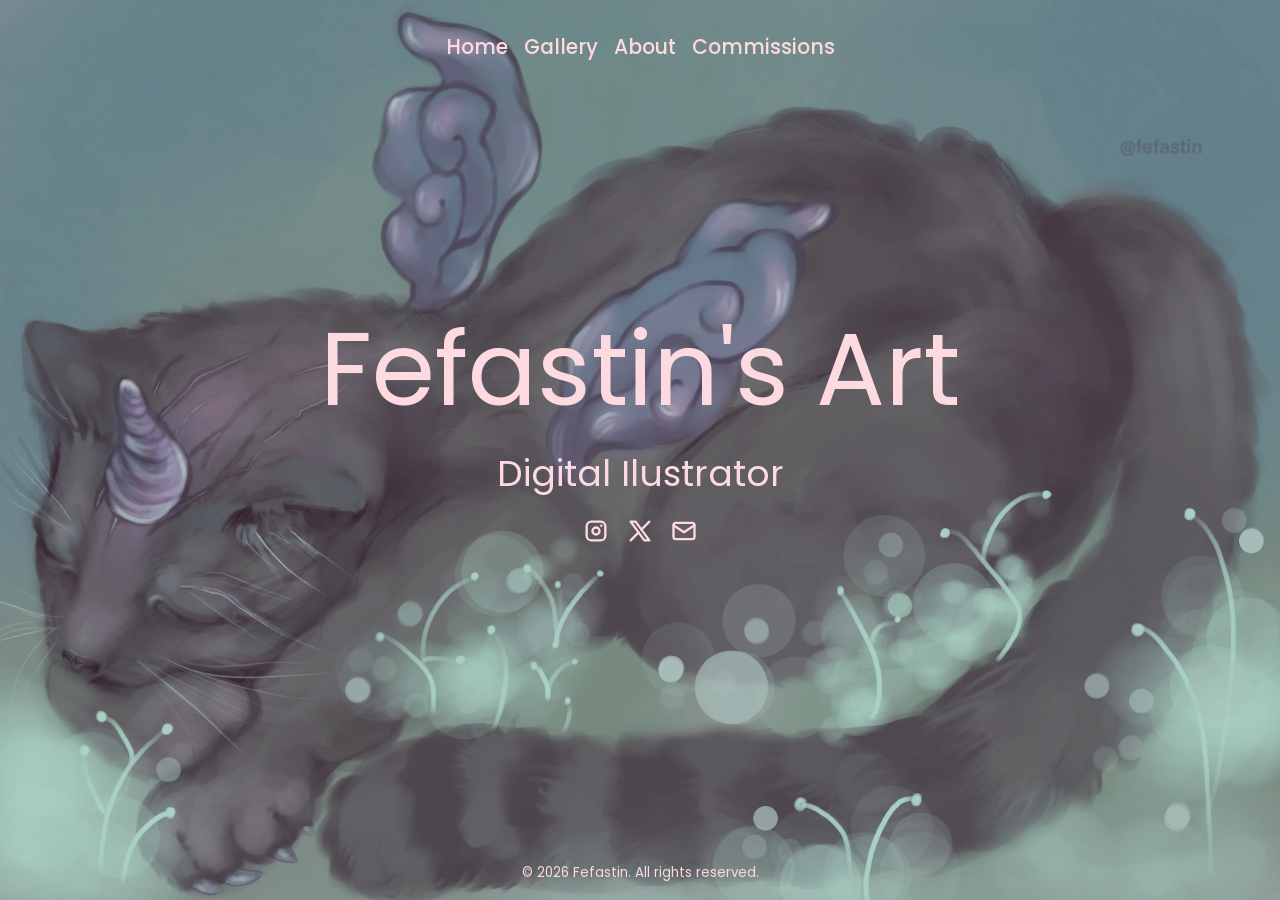
<file: index.html>
<!-- ¿Cuál es el propósito de esta página? 
    Landing page
-->

<!-- ¿Qué comunica primero? 
    Nombre de la artista, redes sociales, muestra de arte como background
-->

<!-- ¿Qué jerarquía de información tiene?
    - Navegacion por la página (home, galeria, acerca y comisiones)
    - Nombre de la artista
    - Profesion
    - Redes sociales
-->

<!-- ¿Qué secciones necesita?
    Al ser bien minimalista el inicio, tendria 
    solo una sección dentro del main (h1 (nombre), h3 (profesion), svgs (redes sociales))
-->

<!DOCTYPE html>
<html lang="en">
<head>
    <meta charset="UTF-8" />
    <!-- codificacion -->
    <meta name="viewport" content="width=device-width, initial-scale=1.0" />
    <title>Fefastin's Art | Home</title>
    <meta
    name="description"
    content="Fefastin's Portfolio, digital ilustrator"
    />
    <link rel="icon" type="image/jpg" href="assets/icons/icon.webp" />
    <link rel="stylesheet" href="styles/base.css" />
    <link rel="stylesheet" href="styles/layout.css" />
    <link rel="stylesheet" href="styles/components.css" />
    <link rel="stylesheet" href="styles/pages/home.css">
</head>

<body>
    <header>
        <nav>
            <ul>
                <li><a href="index.html">Home</a></li>
                <li><a href="gallery.html">Gallery</a></li>
                <li><a href="about.html">About</a></li>
                <li><a href="commissions.html">Commissions</a></li>
            </ul>
        </nav>
    </header>
    
    <main>
        <section class="hero">
            <h1>Fefastin's Art</h1>
            <h2>Digital Ilustrator</h2>
            <div class="socials">
            <!-- redes sociales -->
            <ul>
                <li>
                <a href="https://www.instagram.com/fefastin/" target="_blank" rel="noreferrer noopener" aria-label="Instagram">
                    <svg
                    xmlns="http://www.w3.org/2000/svg"
                    width="24"
                    height="24"
                    viewBox="0 0 24 24"
                    fill="none"
                    stroke="currentColor"
                    stroke-width="2"
                    stroke-linecap="round"
                    stroke-linejoin="round"
                    class="icon icon-tabler icons-tabler-outline icon-tabler-brand-instagram"
                    >
                    <path stroke="none" d="M0 0h24v24H0z" fill="none" />
                    <path
                        d="M4 8a4 4 0 0 1 4 -4h8a4 4 0 0 1 4 4v8a4 4 0 0 1 -4 4h-8a4 4 0 0 1 -4 -4l0 -8"
                    />
                    <path d="M9 12a3 3 0 1 0 6 0a3 3 0 0 0 -6 0" />
                    <path d="M16.5 7.5v.01" />
                    </svg>
                </a>
                </li>
                <li>
                <a href="https://x.com/fefastin" target="_blank" rel="noreferrer noopener" aria-label="twitter">
                    <svg
                    xmlns="http://www.w3.org/2000/svg"
                    width="24"
                    height="24"
                    viewBox="0 0 24 24"
                    fill="none"
                    stroke="currentColor"
                    stroke-width="2"
                    stroke-linecap="round"
                    stroke-linejoin="round"
                    class="icon icon-tabler icons-tabler-outline icon-tabler-brand-x"
                    >
                    <path stroke="none" d="M0 0h24v24H0z" fill="none" />
                    <path d="M4 4l11.733 16h4.267l-11.733 -16l-4.267 0" />
                    <path d="M4 20l6.768 -6.768m2.46 -2.46l6.772 -6.772" />
                    </svg>
                </a>
                </li>
                <li>
                <a href="mailto:mail@mail.com">
                    <svg
                    xmlns="http://www.w3.org/2000/svg"
                    width="24"
                    height="24"
                    viewBox="0 0 24 24"
                    fill="none"
                    stroke="currentColor"
                    stroke-width="2"
                    stroke-linecap="round"
                    stroke-linejoin="round"
                    class="icon icon-tabler icons-tabler-outline icon-tabler-mail"
                    >
                    <path stroke="none" d="M0 0h24v24H0z" fill="none" />
                    <path
                        d="M3 7a2 2 0 0 1 2 -2h14a2 2 0 0 1 2 2v10a2 2 0 0 1 -2 2h-14a2 2 0 0 1 -2 -2v-10"
                    />
                    <path d="M3 7l9 6l9 -6" />
                    </svg>
                </a>
                </li>
            </ul>
            </div>
        </section>
    </main>

    <footer>
        <small>&copy; 2026 Fefastin. All rights reserved.</small>
    </footer>
</body>
</html>
</file>
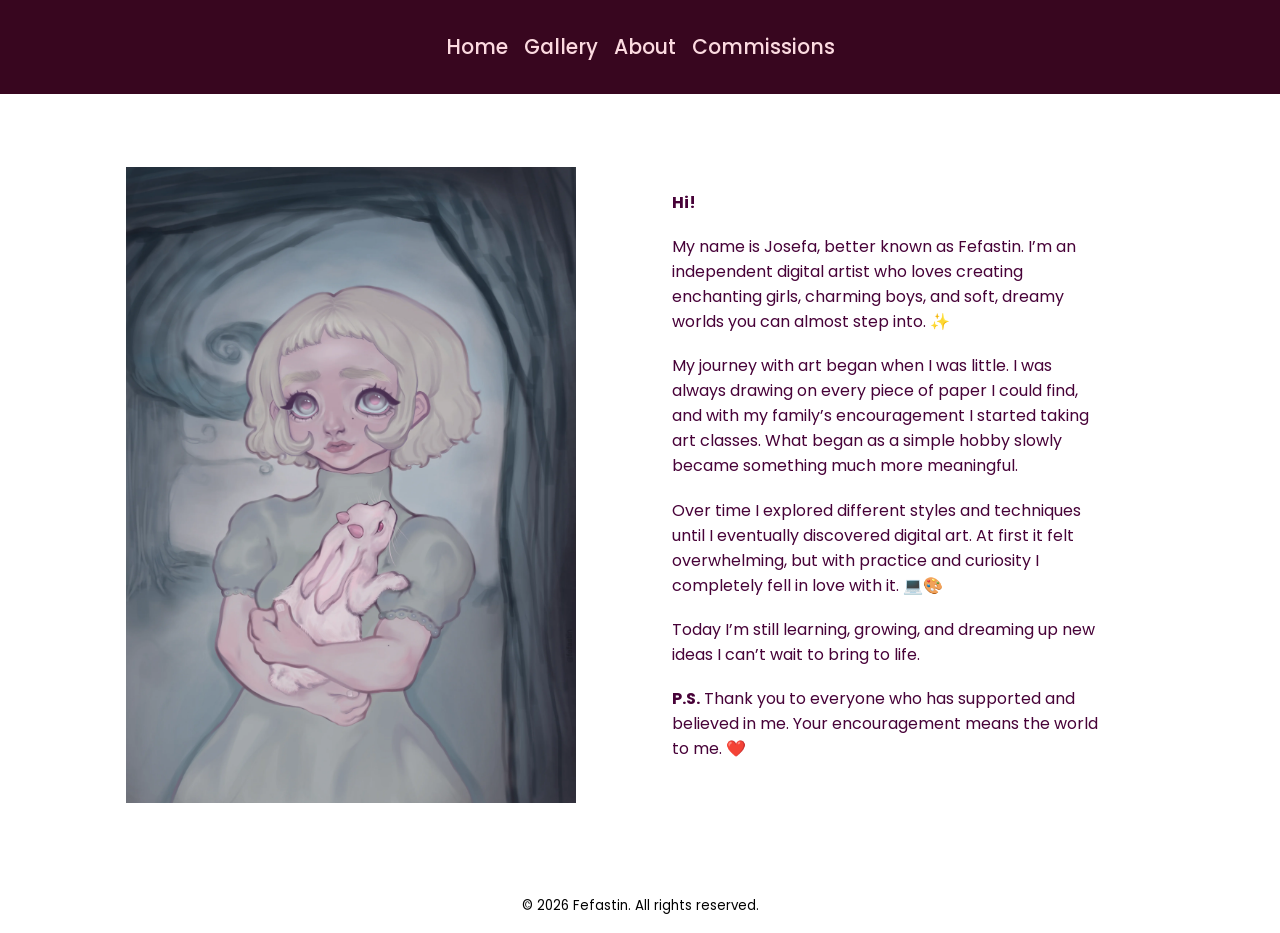
<file: about.html>
<!doctype html>
<html lang="en">
  <head>
    <meta charset="UTF-8" />
    <!-- codificacion -->
    <meta name="viewport" content="width=device-width, initial-scale=1.0" />
    <title>About</title>
    <meta
      name="description"
      content="About Fefastin"
    />
    <link rel="icon" type="image/jpg" href="assets/icons/icon.webp" />
    <link rel="stylesheet" href="styles/base.css" />
    <link rel="stylesheet" href="styles/layout.css" />
    <link rel="stylesheet" href="styles/components.css" />
    <link rel="stylesheet" href="styles/pages/about.css" />
  </head>

  <body>
    <header>
      <nav>
        <ul>
          <li><a href="index.html">Home</a></li>
          <li><a href="gallery.html">Gallery</a></li>
          <li><a href="about.html">About</a></li>
          <li><a href="commissions.html">Commissions</a></li>
        </ul>
      </nav>
    </header>

    <main>
      <section class="container">
        <figure class="image">
          <img
            src="assets/icons/icon.webp"
            alt="Portrait of digital artist Fefastin"
          />
        </figure>
        <div class="about">
          <p><strong>Hi!</strong></p>

          <p>
            My name is Josefa, better known as Fefastin. I’m an independent
            digital artist who loves creating enchanting girls, charming boys,
            and soft, dreamy worlds you can almost step into. ✨
          </p>

          <p>
            My journey with art began when I was little. I was always drawing on
            every piece of paper I could find, and with my family’s
            encouragement I started taking art classes. What began as a simple
            hobby slowly became something much more meaningful.
          </p>

          <p>
            Over time I explored different styles and techniques until I
            eventually discovered digital art. At first it felt overwhelming,
            but with practice and curiosity I completely fell in love with it.
            💻🎨
          </p>

          <p>
            Today I’m still learning, growing, and dreaming up new ideas I can’t
            wait to bring to life.
          </p>

          <p>
            <strong>P.S.</strong> Thank you to everyone who has supported and
            believed in me. Your encouragement means the world to me. ❤️
          </p>
        </div>
      </section>
    </main>

    <footer>
      <small>&copy; 2026 Fefastin. All rights reserved.</small>
    </footer>
  </body>
</html>
</file>
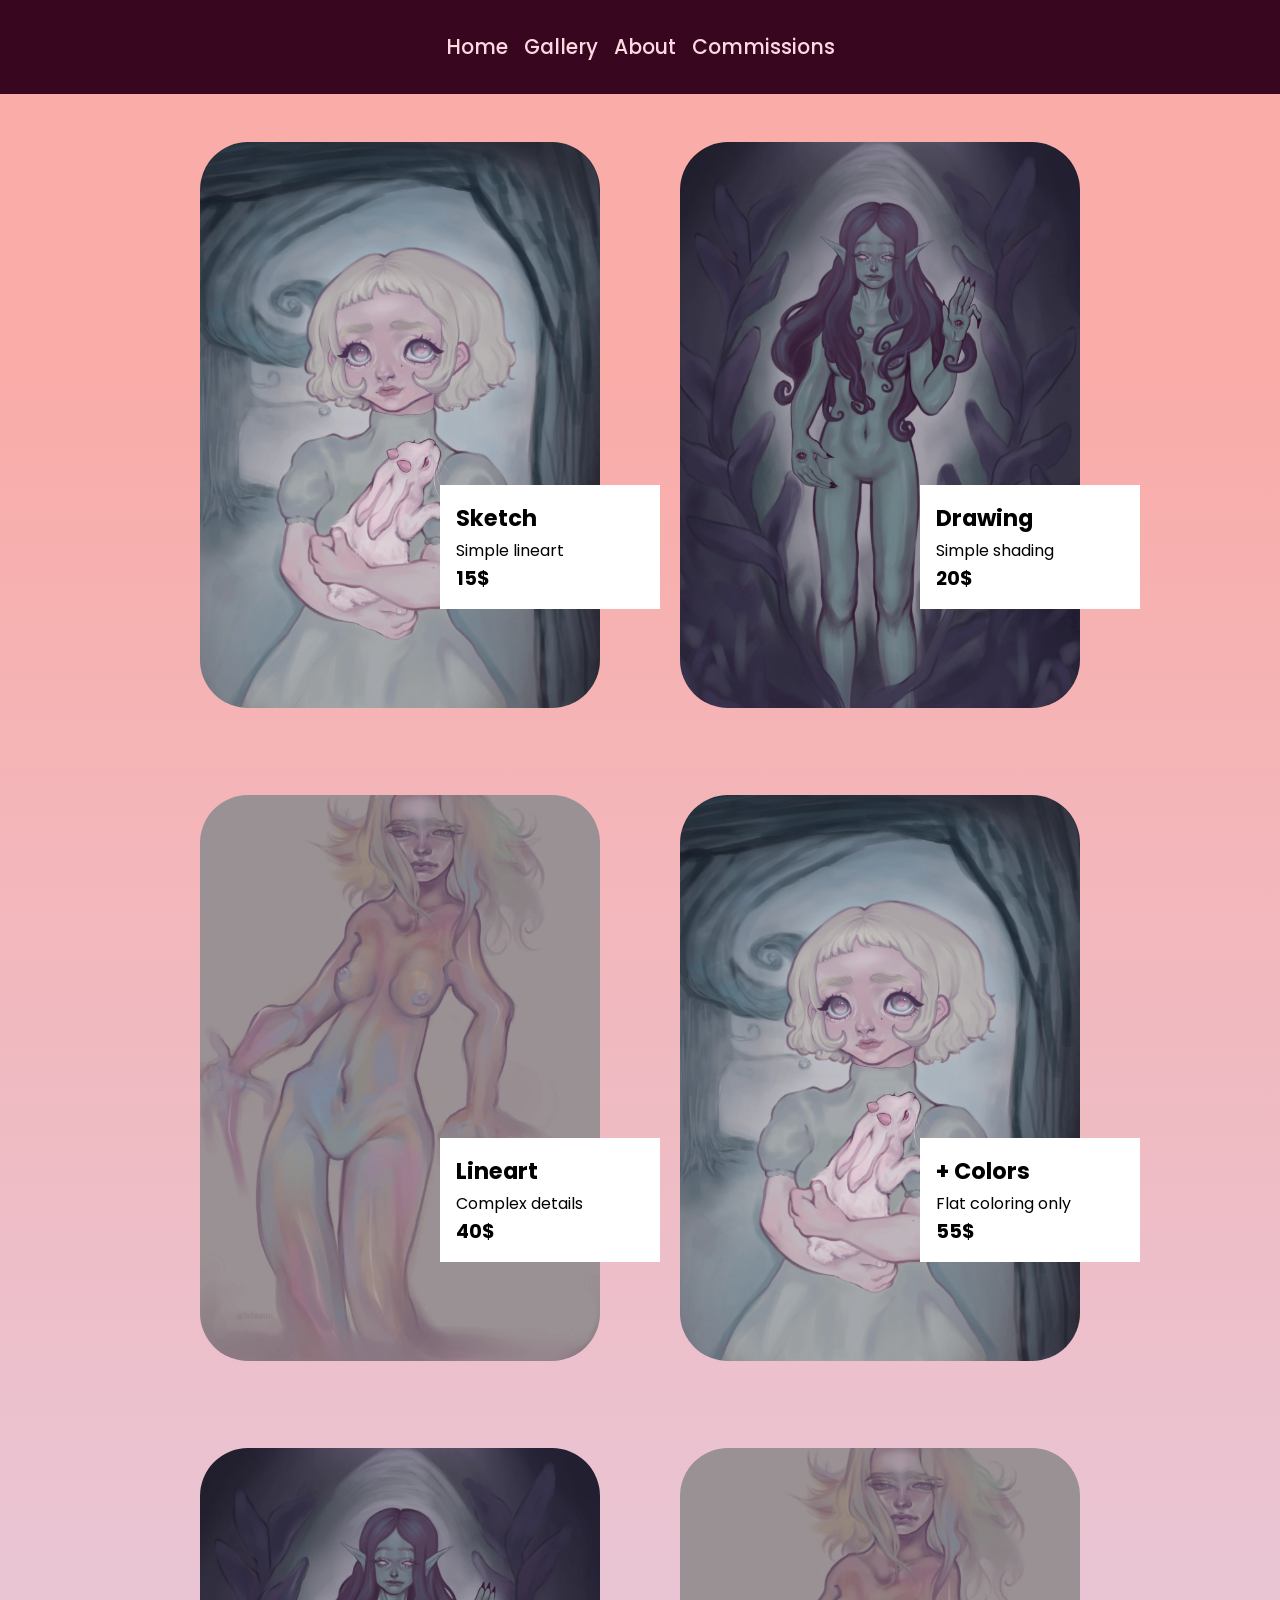
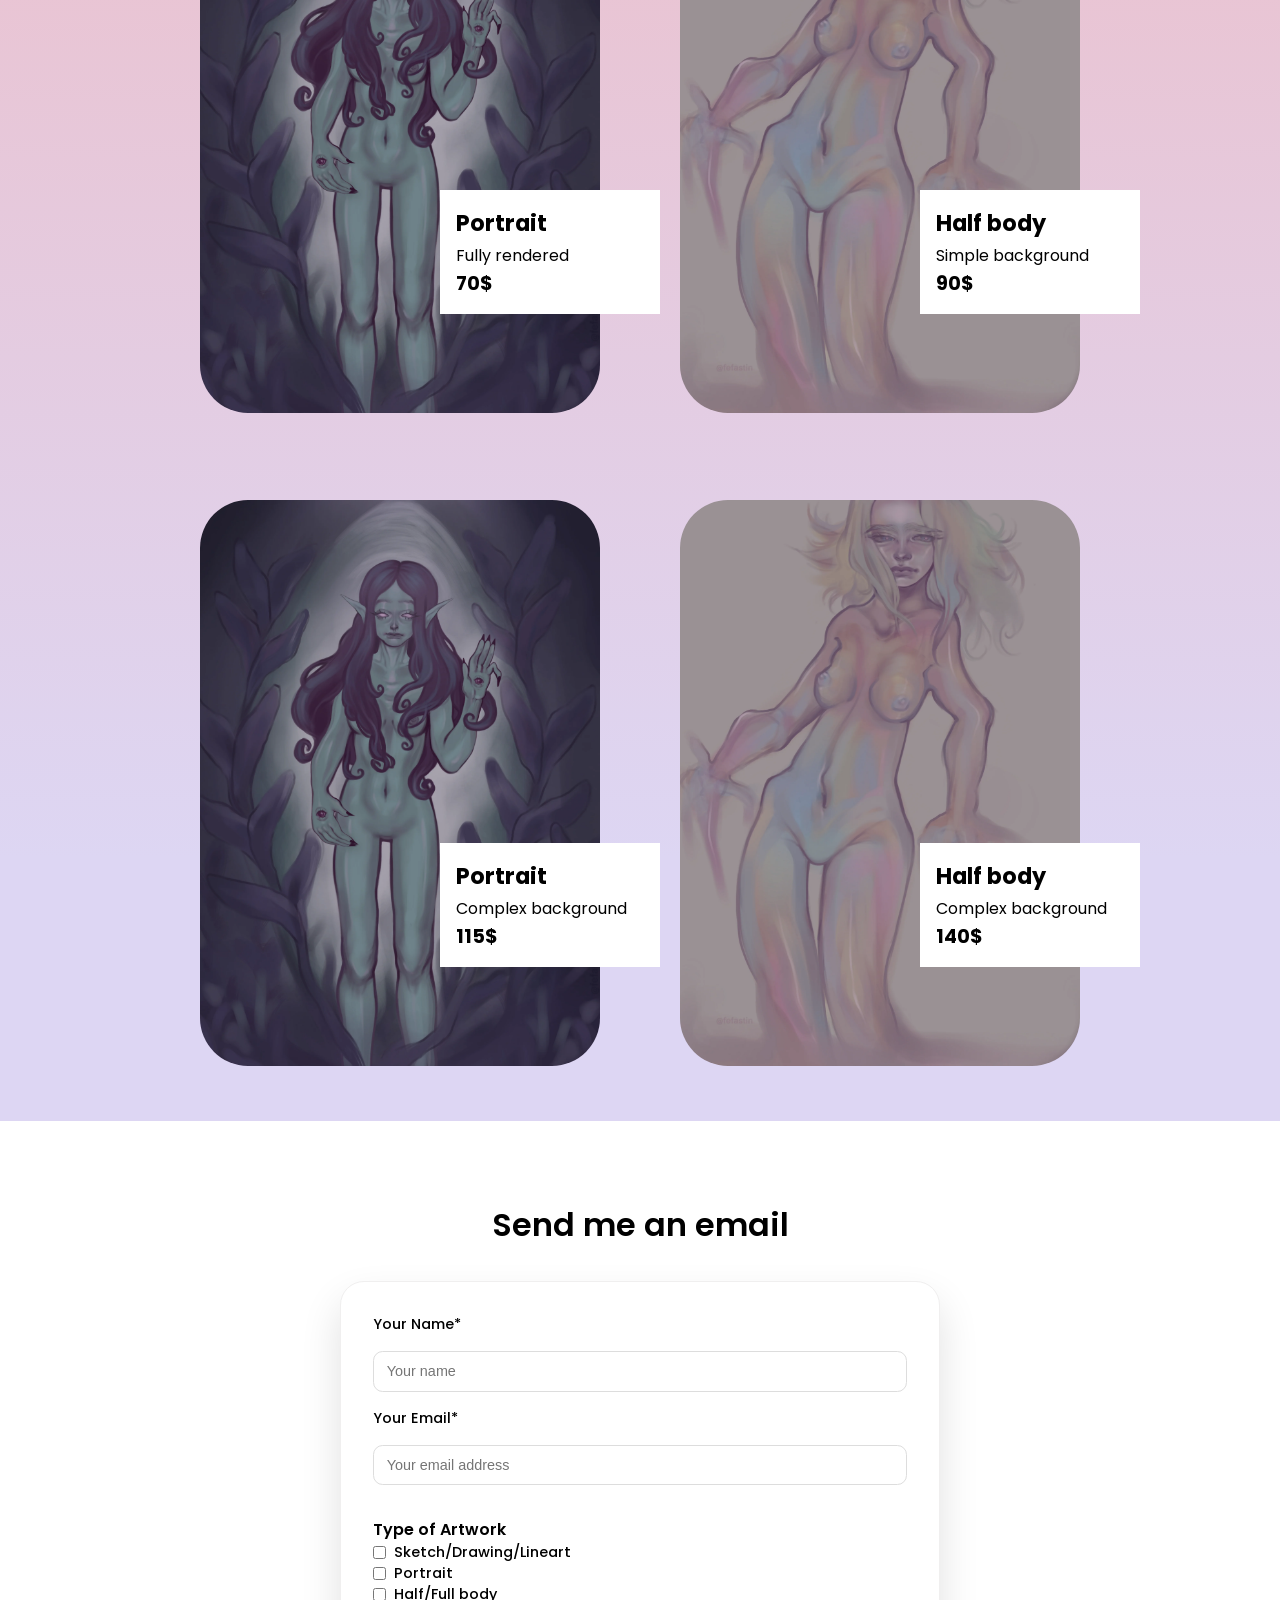
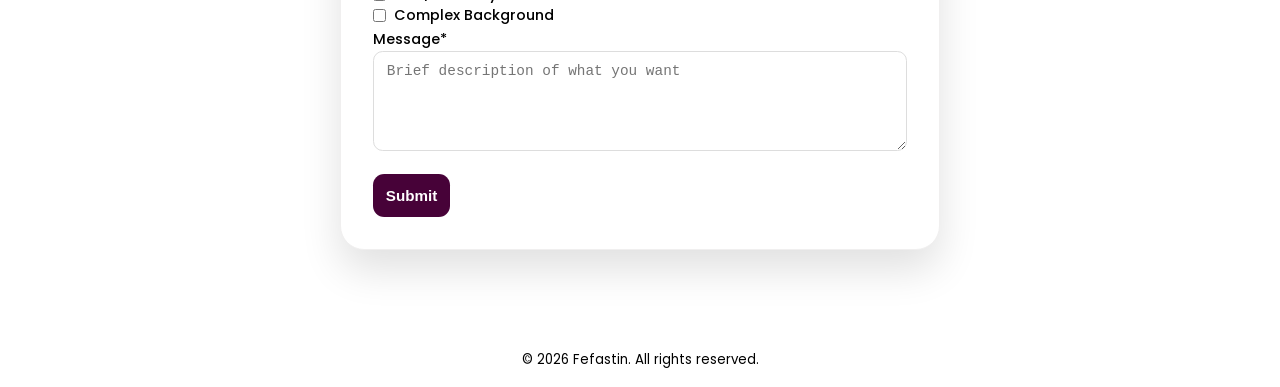
<file: commissions.html>
<!doctype html>
    <html lang="en">
    <head>
        <meta charset="UTF-8" />
        <!-- codificacion -->
        <meta name="viewport" content="width=device-width, initial-scale=1.0" />
        <title>Commissions</title>
        <meta
        name="description"
        content="Commissions"
        />
        <link rel="icon" type="image/jpg" href="assets/icons/icon.webp" />
        <link rel="stylesheet" href="styles/base.css" />
        <link rel="stylesheet" href="styles/layout.css" />
        <link rel="stylesheet" href="styles/components.css" />
        <link rel="stylesheet" href="styles/pages/commissions.css" />
        <script type="module" src="./js/form.js"></script>
    </head>

    <body>
        <header>
        <nav>
            <ul>
            <li><a href="index.html">Home</a></li>
            <li><a href="gallery.html">Gallery</a></li>
            <li><a href="about.html">About</a></li>
            <li><a href="commissions.html">Commissions</a></li>
            </ul>
        </nav>
        </header>
        <main>
            <section class="commissions">
                <h1 class="visually-hidden">Commissions</h1>
                
                <div class="commissions-grid">
                    <article class="commission-type">
                        <figure>
                            <img
                            src="./assets/images/girl_4.webp"
                            alt="Example of sketch style commission"
                            />
                        </figure>
                        <div class="card-info">
                            <h3>Sketch</h3>
                            <small>Simple lineart</small>
                            <p>
                                <strong>15$</strong>
                            </p>
                        </div>
                    </article>
                    
                    
                    <article class="commission-type">
                        <figure>
                            <img
                            src="./assets/images/girl_2.webp"
                            alt="Example of drawing style commission"
                            />
                        </figure>
                        <div class="card-info">
                            <h3>Drawing</h3>
                            <small>Simple shading</small>
                            <p>
                                <strong>20$</strong>
                            </p>
                        </div>
                    </article>
                    
                    
                    <article class="commission-type">
                        <figure>
                            <img
                            src="./assets/images/girl_3.webp"
                            alt="Example of lineart style commission"
                            />
                        </figure>
                        <div class="card-info">
                            <h3>Lineart</h3>
                            <small>Complex details</small>
                            <p>
                                <strong>40$</strong>
                            </p>
                        </div>
                    </article>
                    
                    <article class="commission-type">
                        <figure>
                            <img
                            src="./assets/images/girl_4.webp"
                            alt="Example of + colors style commission"
                            />
                        </figure>
                        <div class="card-info">
                            <h3>+ Colors</h3>
                            <small>Flat coloring only</small>
                            <p>
                                <strong>55$</strong>
                            </p>
                        </div>
                    </article>
                    
                    
                    <article class="commission-type">
                        <figure>
                            <img
                            src="./assets/images/girl_2.webp"
                            alt="Example of portrait style commission fully rendered"
                            />
                        </figure>
                        <div class="card-info">
                            <h3>Portrait</h3>
                            <small>Fully rendered</small>
                            <p>
                                <strong>70$</strong>
                            </p>
                        </div>
                    </article>
                    
                    
                    <article class="commission-type">
                        <figure>
                            <img
                            src="./assets/images/girl_3.webp"
                            alt="Example of half body style commission simple background"
                            />
                        </figure>
                        <div class="card-info">
                            <h3>Half body</h3>
                            <small>Simple background</small>
                            <p>
                                <strong>90$</strong>
                            </p>
                        </div>
                    </article>
                    
                    <article class="commission-type">
                        <figure>
                            <img
                            src="./assets/images/girl_2.webp"
                            alt="Example of portrait style commission complex background"
                            />
                        </figure>
                        <div class="card-info">
                            <h3>Portrait</h3>
                            <small>Complex background</small>
                            <p>
                                <strong>115$</strong>
                            </p>
                        </div>
                    </article>
                    
                    
                    <article class="commission-type">
                        <figure>
                            <img
                            src="./assets/images/girl_3.webp"
                            alt="Example of half body style commission complex background"
                            />
                        </figure>
                        <div class="card-info">
                            <h3>Half body</h3>
                            <small>Complex background</small>
                            <p>
                                <strong>140$</strong>
                            </p>
                        </div>
                    </article>
                </div>
            </section>
            
            
            <section class="commission-form">
                
                <h2>Send me an email</h2>
                
                <form action="">
                    <label for="name">Your Name*</label>
                    <input type="text" id="name" name="name" required placeholder="Your name">
                    
                    <label for="email">Your Email*</label>
                    <input type="email" id="email" name="email" required placeholder="Your email address">
                    
                    <fieldset:d>
                        <legend>Type of Artwork</legend>
                        <div>
                            <input type="checkbox" id="simple" name="artwork[]" value="simple" />
                            <label for="simple">Sketch/Drawing/Lineart</label>
                        </div>
                        
                        <div>
                            <input type="checkbox" id="portrait" name="artwork[]" value="portrait" />
                            <label for="portrait">Portrait</label>
                        </div>
                        
                        <div>
                            <input type="checkbox" id="body" name="artwork[]" value="body" />
                            <label for="body">Half/Full body</label>
                        </div>
                        
                        <div>
                            <input type="checkbox" id="complex" name="artwork[]" value="complex" />
                            <label for="complex">Complex Background</label>
                        </div>
                    </fieldset>
                    
                    <label for="message">Message*</label>
                    <textarea name="message" id="message" placeholder="Brief description of what you want" required></textarea>
                    
                    <button type="submit">Submit</button>
                </form>
                <p class="form-success"></p>
            </section>
        </main>
            
            
            <footer>
                <small>&copy; 2026 Fefastin. All rights reserved.</small>
            </footer>
        </body>
    </html>
</file>
<file: styles/base.css>
@import url('https://fonts.googleapis.com/css2?family=Poppins:wght@300;400;600&display=swap');
/* 
    Reset
    CSS Variables
    Typos
    Colors
    Body base 
*/

* {
    margin: 0;
    padding: 0;
    box-sizing: border-box;
}


:root {
    --font-primary: 'Poppins', sans-serif;
    --font-secondary: "Playfair Display", serif;
    --color-primary: #fcdae0;
    --color-primary-dark: #470238;
    --color-primary-hover: #d3586d;
    --color-primary-light: #d49bda;
    --nav-background: #38061f;
    --color-background: #ccb2c0;
    --background-about: #f7d7e8;
    --modal-text-primary: #535353;
    --modal-text-secondary: #858585;
}

body{
    font-family: var(--font-primary);
    color: var(--color-primary);
}
</file>
<file: styles/layout.css>
/* 
    Header
    Footer
    Main Grids
    Containers
*/

/* Header */
header{
    background: var(--nav-background);
}

nav {
    padding: 2rem;
    background: transparent;
}

nav > ul {
    display: flex;
    justify-content: center;
    align-items: center;
    gap: 1rem;
    list-style: none;
}

nav li > a {
    text-decoration: none;
    color: var(--color-primary);
    font-weight: 500;
    font-size: 1.275rem;
}

nav li > a:hover, nav li > a:focus {
    color: var(--color-primary-hover);
}
/* Footer */
footer {
    background: transparent;
    padding: 1rem;
    text-align: center;
    color: var(--color-primary);
}
</file>
<file: styles/components.css>
/* 
    Buttons
    Cards
    Modals
    Forms
    Inputs
*/

/* MODAL */

.modal {
    position: fixed;
    inset: 0;
    background: rgba(0, 0, 0, 0.6);

    display: flex;
    justify-content: center;
    align-items: center;

    opacity: 0;
    visibility: hidden;
    pointer-events: none;

    transition: opacity 0.3s ease, visibility 0.3s ease;
}

.modal.modal-open {
    opacity: 1;
    visibility: visible;
    pointer-events: auto;
}


/* main container */
.modal-content {
    width: 600px;
    height: 600px;
    background: white;
    display: flex;
    border-radius: 12px;
    overflow: hidden;
    box-shadow: 0 20px 40px rgba(0, 0, 0, 0.3);
    transform: scale(0.95);
    transition: transform 0.35s cubic-bezier(.16,1,.3,1);
}

.modal.modal-open .modal-content {
    transform: scale(1);
}


/* Left side - image */
.modal-image {
    width: 50%;
    height: 100%;
}

.modal-image img {
    width: 100%;
    height: 100%;
    object-fit: cover;
}

/* Right side - info */
.modal-info {
    width: 50%;
    padding: 30px;
    display: flex;
    flex-direction: column;
    justify-content: center;
}

.modal-info h2 {
    margin-bottom: .75rem;
    font-size: 2rem;
    color: var(--color-primary-dark);
}

.modal-info .description {
    margin-bottom: 20px;
    color: var(--modal-text-primary);
}

.modal-info .date {
    font-weight: bold;
    color: var(--modal-text-secondary);
}

/* for horizontal images */
.modal-content.horizontal {
    flex-direction: column-reverse;
}

.modal-content.horizontal .modal-image {
    width: 100%;
    height: 60%;
}

.modal-content.horizontal .modal-info {
    width: 100%;
    height: 40%;
    text-align: center;
}

/* IMPORTANT: for positioning the X */
.modal-content {
    position: relative;
}

/* close button */
.modal-close {
    position: absolute;
    top: 16px;
    right: 16px;

    width: 36px;
    height: 36px;

    display: flex;
    align-items: center;
    justify-content: center;

    border: none;
    border-radius: 50%;
    background: rgba(0, 0, 0, 0.05);
    color: #333;
    font-size: 22px;
    font-weight: 600;
    cursor: pointer;

    transition: all 0.2s ease;
}


.modal-close:hover {
    background: var(--color-primary-dark);
    color: white;
    transform: rotate(90deg);
}


.modal-close:active {
    transform: scale(0.9);
}



.modal img {
  cursor: zoom-in;
}


.fullscreen-image img {
  cursor: zoom-out;
}




/* FORM BOX */
.commission-form form{
    background: #ffffff;
    border: 1px solid #f0efef;
    border-radius: 1.5rem;
    width: 100%;
    max-width: 600px;
    padding: 2rem;
    margin-top: 2rem;
    box-shadow: 0 20px 40px rgba(0,0,0,0.12);

    display: flex;
    flex-direction: column;
    gap: 1rem;
}

/* LABELS */
.commission-form label{
    font-weight: 500;
    font-size: 0.9rem;
}

/* INPUTS */
.commission-form input,
.commission-form textarea{
    width: 100%;
    padding: 0.7rem 0.8rem;
    border-radius: 0.6rem;
    border: 1px solid #ddd;
    font-size: 0.9rem;
    transition: border 0.2s ease, box-shadow 0.2s ease;
}

.commission-form input:focus,
.commission-form textarea:focus{
    outline: none;
    border-color: var(--color-primary-dark);
    box-shadow: 0 0 0 3px rgba(124,108,255,0.15);
}

/* TEXTAREA */
.commission-form textarea{
    resize: vertical;
    min-height: 100px;
}

/* ARTWORK SECTION */
.commission-form legend{
    margin-top: 1rem;
    font-weight: 600;
}

.commission-form form div{
    display: flex;
    align-items: center;
    gap: 0.5rem;
}

.commission-form input[type="checkbox"]{
    width: auto;
    accent-color: var(--color-primary-dark);
}

/* BUTTON */
.commission-form button{
    margin-top: 1rem;
    padding: 0.8rem;
    border: none;
    border-radius: 0.7rem;
    background: var(--color-primary-dark);
    color: white;
    font-weight: 600;
    font-size: 0.95rem;
    cursor: pointer;
    transition: transform 0.15s ease, box-shadow 0.15s ease;
}

.commission-form button:hover{
    transform: translateY(-2px);
    box-shadow: 0 6px 14px rgba(0,0,0,0.15);
}
</file>
<file: styles/pages/home.css>
header {
    position: absolute;
    width: 100%;
    background: transparent;
}

body {
    background-image: url('/assets/images/background.webp');
    background-size: cover;
    background-position: center;
    background-repeat: no-repeat;
}

body {
    min-height: 100vh;
    display: flex;
    flex-direction: column;
}

main {
    display: flex;
    flex: 1;
    align-items: center;
    justify-content: center;
}


.hero{
    display: flex;
    flex-direction: column;
    align-items: center;
    justify-content: center;
}

.hero h1{
    font-size: clamp(3rem, 8vw, 8rem);
    font-weight: 400;
}

.hero h2{
    font-size: clamp(1.5rem, 4vw, 2.25rem);
    font-weight: 400;
}

.hero ul{
    list-style: none;
    display: flex;
    gap: 1rem;
    margin-top: 1rem;
    justify-content: center;
    align-items: center;
}

.hero a{
    text-decoration: none;
    color: var(--color-primary);
}

.hero a:hover{
    color: var(--color-primary-hover);
}

.socials svg{
    width: 1.75rem;
    height: 1.75rem;
}
</file>
<file: styles/pages/about.css>
.container{
    display: grid;
    grid-template-columns: 1fr 1fr;
}

.image{
    display: flex;
    justify-content: flex-end;
    align-items: center;
    padding-right: 4rem;
}

.image img{
    max-width: 450px;
    width: 100%;
    height: auto;
    object-fit: contain;
}

.about{
    color: var(--color-primary-dark);
    padding: 6rem 2rem;
    max-width: 600px;
}

.about p {
    width: 80%;
    margin-bottom: 1.2rem;
}

@media (max-width: 768px) {
  .container{
    grid-template-columns: 1fr;
  }

  .image{
    justify-content: center;
    padding-right: 0;
  }

  .about{
    padding: 2rem;
  }
}


footer{
  color: #000;
}
</file>
<file: styles/pages/commissions.css>
body {
    background: var(--color-background);
    min-height: 100vh;
}

.visually-hidden{
    position: absolute;
    width: 1px;
    height: 1px;
    padding: 0;
    margin: -1px;
    overflow: hidden;
    clip: rect(0, 0, 0, 0);
    white-space: nowrap;
    border: 0;
}

.commissions{
    display: flex;
    justify-content: center;
    background-image: linear-gradient(to bottom, #faaca8 10%, #ddd6f3 90%);
}

.commissions-grid{
    display: grid;
    grid-template-columns: repeat(2, 1fr);
    margin-block: 3rem;
    gap: 5rem;
}

.commission-type {
    position: relative;
    
}

.commission-type img {
    width: 400px;
    border-radius: 3rem;
}

.card-info{
    background-color: #fff;
    color: #000;
    padding: 1rem;
    width: 55%;
    position: absolute;
    bottom: 106px;
    right: -60px;
    font-size: larger;
}


.commission-form{
    display: flex;
    flex-direction: column;
    justify-content: center;
    align-items: center;
    background: #fff;
    color: #000;
    padding-block: 5rem;
}

.commission-form h2{
    font-size: 2rem;
    font-weight: 600;
}


footer{
    background-color: #fff;
    color: #000;
}

@media (max-width: 768px){

  .commissions-grid{
    grid-template-columns: 1fr;
  }

  .commission-type img{
    width: 100%;
  }

}
</file>
